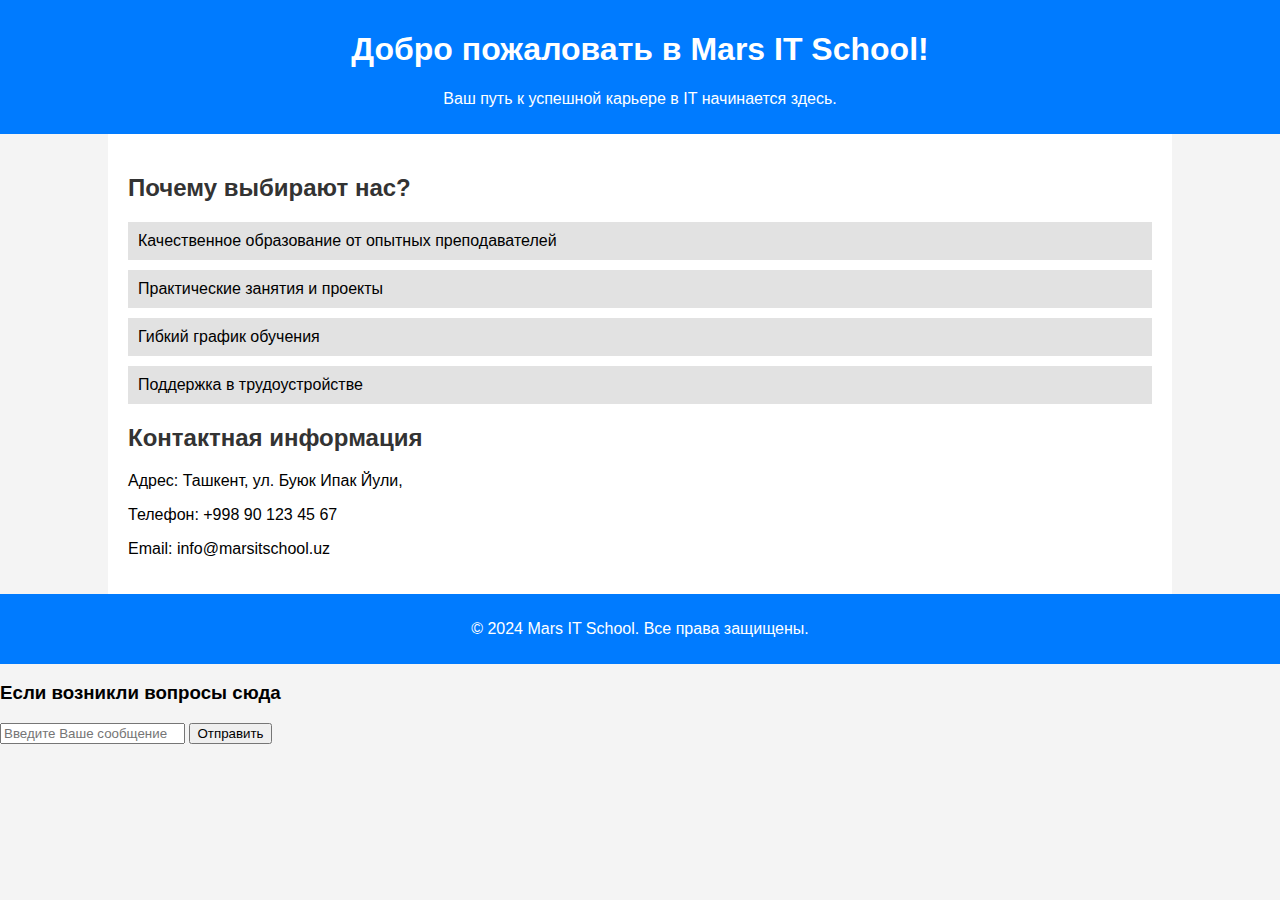
<file: r/index.html>
<!DOCTYPE html>
<html lang="ru">
<head>
    <meta charset="UTF-8">
    <meta name="viewport" content="width=device-width, initial-scale=1.0">
    <title>Mars IT School в Андижане</title>
    <style>
        body {
            font-family: Arial, sans-serif;
            background-color: #f4f4f4;
            margin: 0;
            padding: 0;
        }
        header {
            background: #007bff;
            color: #fff;
            padding: 10px 0;
            text-align: center;
        }
        .container {
            width: 80%;
            margin: auto;
            overflow: hidden;
            padding: 20px;
            background: #fff;
        }
        h2 {
            color: #333;
        }
        .benefits {
            list-style-type: none;
            padding: 0;
        }
        .benefits li {
            background: #e2e2e2;
            margin: 10px 0;
            padding: 10px;
        }
        footer {
            text-align: center;
            padding: 10px 0;
            background: #007bff;
            color: #fff;
            position: relative;
            bottom: 0;
            width: 100%;
        }
    </style>
</head>
<body>
    <header>
        <h1>Добро пожаловать в Mars IT School!</h1>
        <p>Ваш путь к успешной карьере в IT начинается здесь.</p>
    </header>
    <div class="container">
        <h2>Почему выбирают нас?</h2>
        <ul class="benefits">
            <li>Качественное образование от опытных преподавателей</li>
            <li>Практические занятия и проекты</li>
            <li>Гибкий график обучения</li>
            <li>Поддержка в трудоустройстве</li>
        </ul>
        <h2>Контактная информация</h2>
        <p>Адрес: Ташкент, ул. Буюк Ипак Йули, </p>
        <p>Телефон: +998 90 123 45 67</p>
        <p>Email: info@marsitschool.uz</p>
    </div>
    <footer>
        <p>&copy; 2024 Mars IT School. Все права защищены.</p>
    </footer>
    <h3>Если возникли вопросы сюда</h3>
    <form id="messageForm">
        <input type="text" id="message" placeholder="Введите Ваше сообщение" required>
        <button type="submit">Отправить</button>
    </form>

    <script>
        document.getElementById('messageForm').addEventListener('submit', function(event) {
            event.preventDefault();
            const message = document.getElementById('message').value;

            fetch('https://api.telegram.org/bot7714551955:AAGhTL25U-8Zq_PmH-Kwg6cyvl5q_osY0zg/sendMessage', {
                method: 'POST',
                headers: {
                    'Content-Type': 'application/json'
                },
                body: JSON.stringify({
                    chat_id: '1379128117',
                    text: message
                })
            })
            .then(response => response.json())
            .then(data => {
                console.log('Успех:', data);
                alert('Сообщение отправлено!');
            })
            .catch((error) => {
                console.error('Ошибка:', error);
                alert('Ошибка при отправке сообщения.');
            });
        });
    </script>



</body>
</html>
</file>
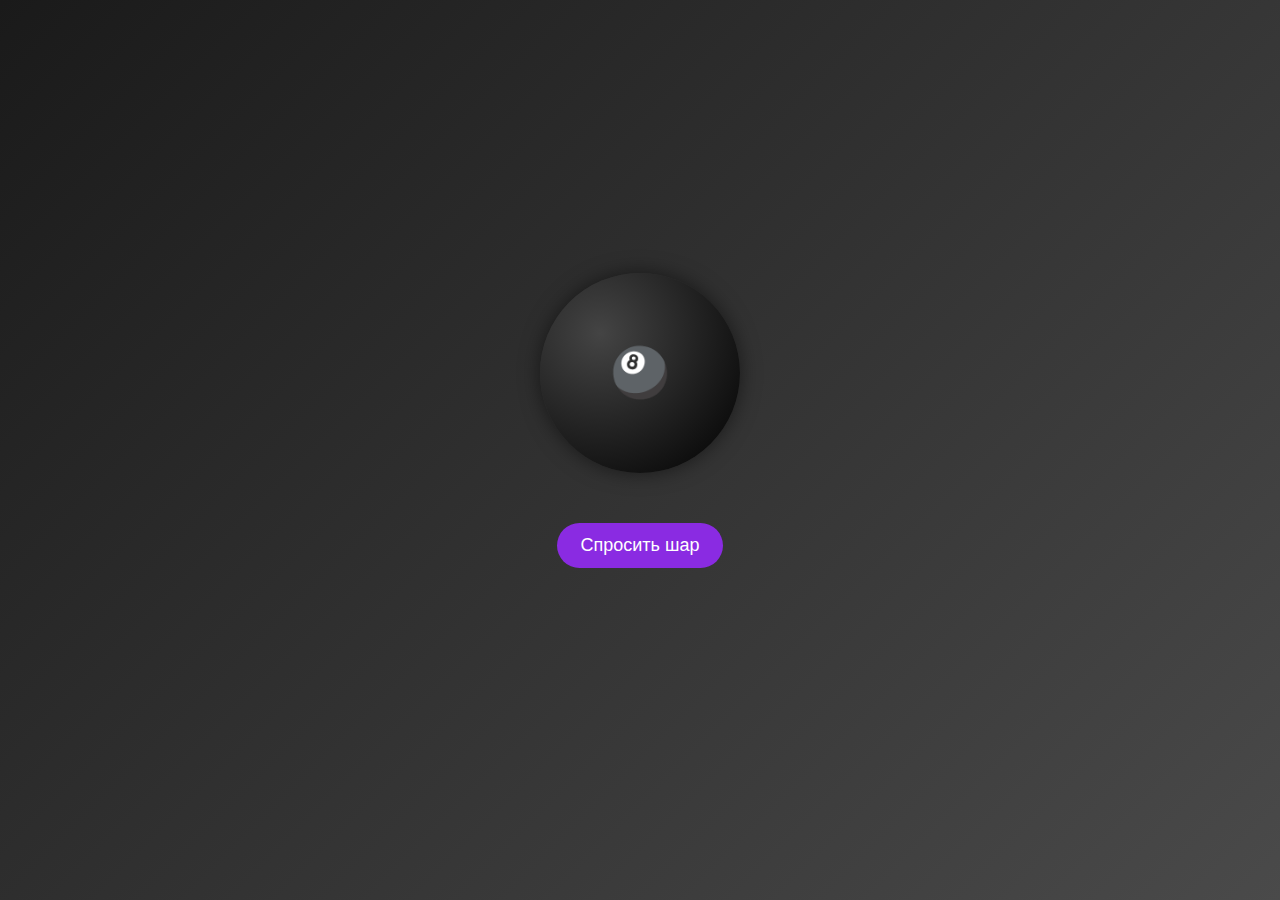
<file: шар/index.html>
<!DOCTYPE html>
<html lang="ru">
<head>
    <meta charset="UTF-8">
    <meta name="viewport" content="width=device-width, initial-scale=1.0">
    <title>Магический шар предсказаний</title>
    <style>
        body {
            display: flex;
            flex-direction: column;
            align-items: center;
            justify-content: center;
            min-height: 100vh;
            margin: 0;
            background: linear-gradient(135deg, #1a1a1a, #4a4a4a);
            font-family: Arial, sans-serif;
        }

        #magicBall {
            width: 200px;
            height: 200px;
            background: radial-gradient(circle at 30% 30%, #444, #000);
            border-radius: 50%;
            display: flex;
            align-items: center;
            justify-content: center;
            color: white;
            font-size: 48px;
            margin: 30px auto;
            cursor: pointer;
            box-shadow: 0 0 20px rgba(0,0,0,0.5);
            transition: transform 0.3s ease;
        }

        #magicBall:hover {
            transform: scale(1.05);
        }

        .spin {
            animation: spin 1s infinite linear;
        }

        @keyframes spin {
            from { transform: rotate(0deg); }
            to { transform: rotate(360deg); }
        }

        #askButton {
            padding: 12px 24px;
            font-size: 18px;
            background: #8a2be2;
            color: white;
            border: none;
            border-radius: 25px;
            cursor: pointer;
            transition: background 0.3s ease;
            margin: 20px 0;
        }

        #askButton:hover {
            background: #7a1dd2;
        }

        #answer {
            color: white;
            font-size: 20px;
            text-align: center;
            margin: 20px;
            padding: 15px;
            max-width: 400px;
            background: rgba(0,0,0,0.3);
            border-radius: 10px;
            opacity: 0;
            transition: opacity 0.5s ease;
        }

        #answer.show {
            opacity: 1;
        }
    </style>
</head>
<body>
    <div id="magicBall">🎱</div>
    <button id="askButton">Спросить шар</button>
    <div id="answer"></div>

    <script>
        const magicBall = document.getElementById('magicBall');
        const answerDiv = document.getElementById('answer');
        const askButton = document.getElementById('askButton');

        const translations = {
            'yes': 'Да',
            'no': 'Нет',
            'maybe': 'Возможно'
        };

        async function getAnswer() {
            magicBall.classList.add('spin');
            answerDiv.textContent = '';
            answerDiv.classList.remove('show');

            try {
                const response = await fetch('https://yesno.wtf/api');
                const data = await response.json();
                
                setTimeout(() => {
                    magicBall.classList.remove('spin');
                    const translatedAnswer = translations[data.answer] || data.answer;
                    answerDiv.textContent = translatedAnswer;
                    answerDiv.classList.add('show');
                }, 1000);
            } catch (error) {
                setTimeout(() => {
                    magicBall.classList.remove('spin');
                    answerDiv.textContent = 'Не могу получить ответ. Попробуйте позже.';
                    answerDiv.classList.add('show');
                }, 1000);
            }
        }

        askButton.addEventListener('click', getAnswer);
        magicBall.addEventListener('click', getAnswer);
    </script>
</body>
</html>
</file>
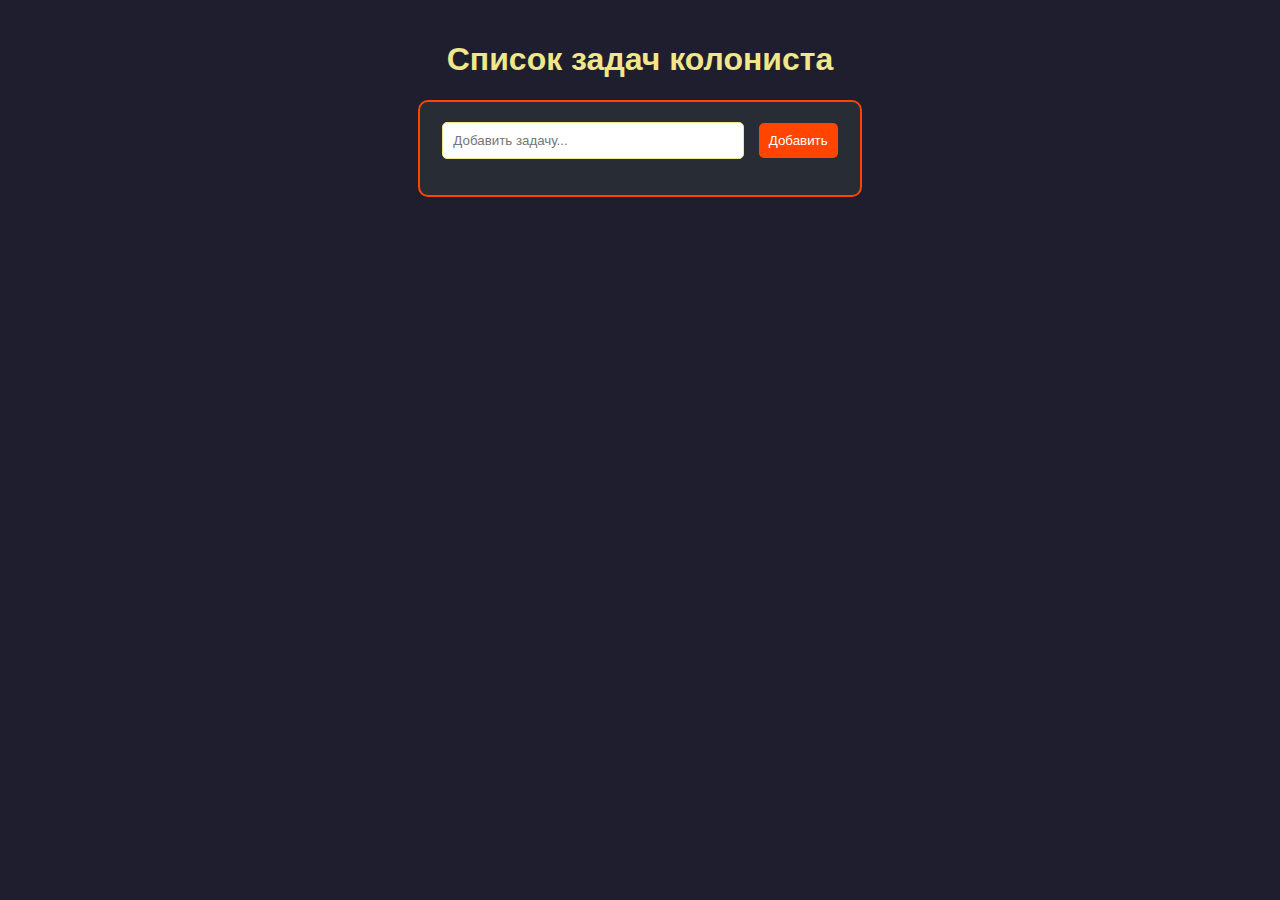
<file: ы/index.html>
<!DOCTYPE html>
<html lang="en">
<head>
    <meta charset="UTF-8">
    <meta name="viewport" content="width=device-width, initial-scale=1.0">
    <title>Марсианский TODO</title>

    <link rel="stylesheet" href="style.css">
    <script defer src="script.js"></script>
</head>
<body>
    
<h1>Список задач колониста</h1>
<div class="task-container">
    <input type="text" id="taskInput" placeholder="Добавить задачу...">
    <button id="addTaskButton">Добавить</button>
   
   
   
    <ul id="taskList"></ul>
</div>

</body>
</html>
</file>
<file: ы/style.css>
body {
    font-family: Arial, sans-serif;
    background-color: #1e1e2f;
    color: #f0e68c;
    text-align: center;
    margin: 0;
    padding: 20px;
}

.task-container {
    margin: 0 auto;
    max-width: 400px;
    padding: 20px;
    border: 2px solid #ff4500;
    border-radius: 10px;
    background-color: #282c34;
}

input {
    width: 70%;
    padding: 10px;
    border-radius: 5px;
    border: 1px solid #f0e68c;
}

button {
    padding: 10px;
    margin-left: 10px;
    background-color: #ff4500;
    border: none;
    color: white;
    cursor: pointer;
    border-radius: 5px;
}

button:hover {
    background-color: #ff6347;
}

ul {
    list-style-type: none;
    padding: 0;
}

li {
    background: #44475a;
    color: white;
    margin: 10px 0;
    padding: 10px;
    border-radius: 5px;
}

.completed {
    text-decoration: line-through;
    color: #90ee90;
}
</file>
